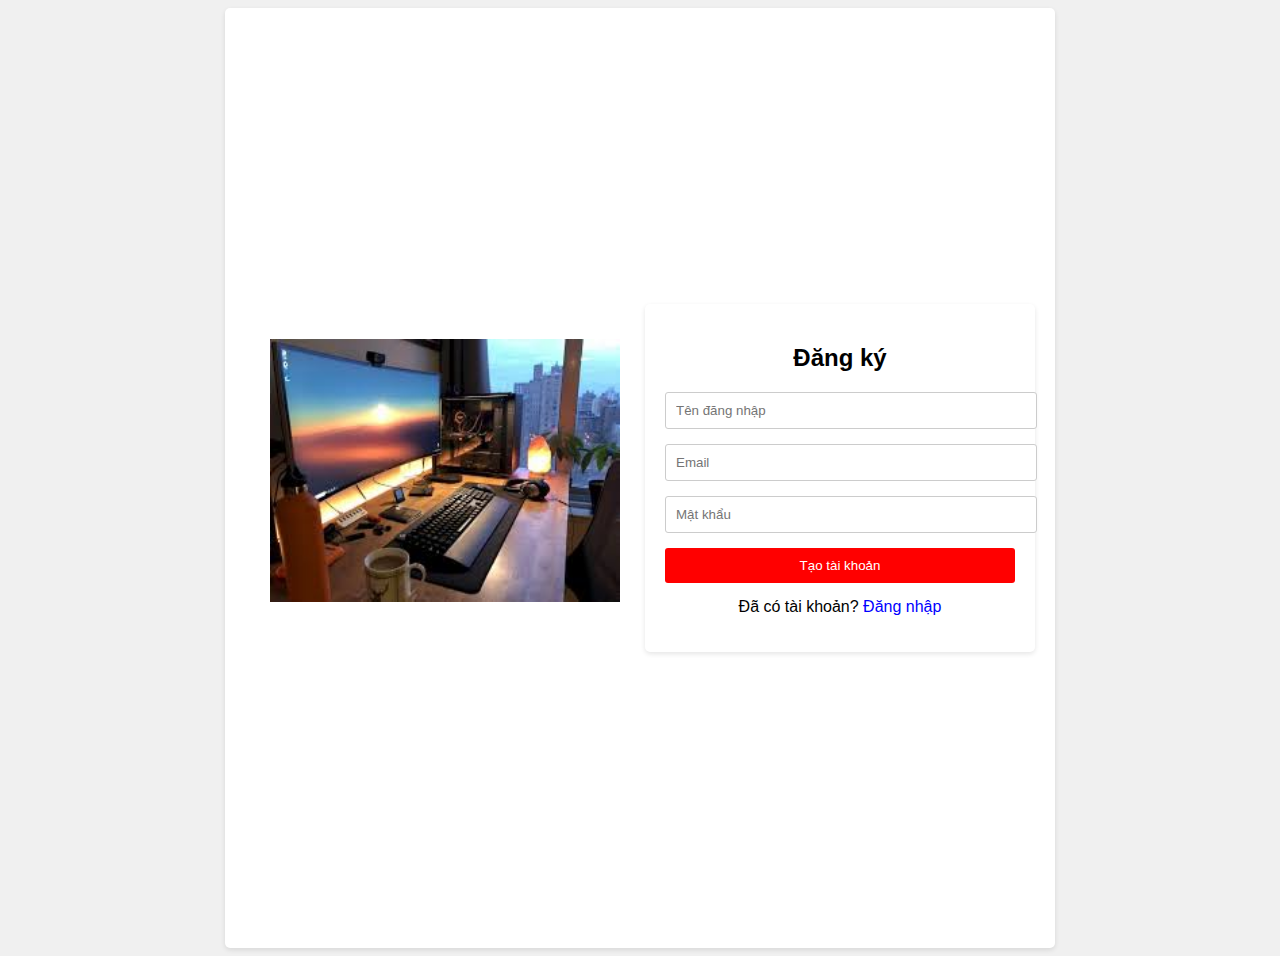
<file: html/index.html>
<!DOCTYPE html>
<html>
<head>
    <title>Đăng ký</title>
    <link rel="stylesheet" href="main.css">
</head>
<body>
    <div class="container">
        <div class="Right">
            <img src="[data-uri]" alt="hình ảnh">
        </div>
        

        <div class="Left">
            <h2>Đăng ký</h2>
        <form>
            <input type="text" placeholder="Tên đăng nhập" required>
            <input type="email" placeholder="Email" required>
            <input type="password" placeholder="Mật khẩu" required>
            <button type="submit">Tạo tài khoản</button>
        </form>
        <p>Đã có tài khoản? <a href="login.html">Đăng nhập</a></p>
        </div>
        
    </div>

</body>
</html>
</file>
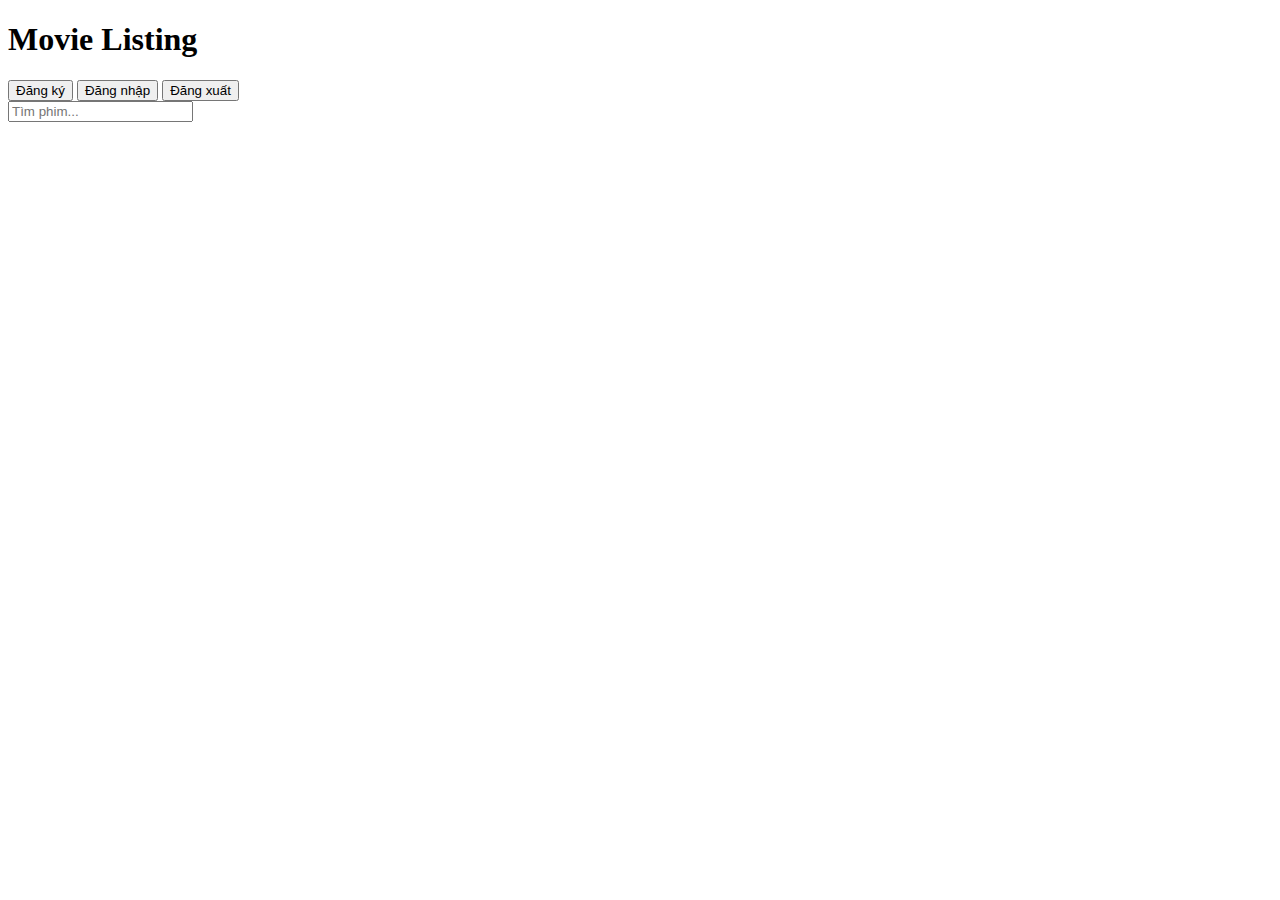
<file: html/inex.html>
<!DOCTYPE html>
<html lang="vi">
<head>
    <meta charset="UTF-8">
    <meta name="viewport" content="width=device-width, initial-scale=1.0">
    <title>Movie Listing</title>
</head>
<body>
    <header>
        <h1>Movie Listing</h1>
        <nav>
            <button onclick="window.location.href='register.html'">Đăng ký</button>
            <button onclick="window.location.href='login.html'">Đăng nhập</button>
            <button onclick="logout()">Đăng xuất</button>
        </nav>
    </header>
    
    <main>
        <input type="text" id="search" placeholder="Tìm phim..." oninput="searchMovies()">
        <div id="movies" class="container"></div>
    </main>

    
</body>
</html>

<script src="java.js"></script>
</file>
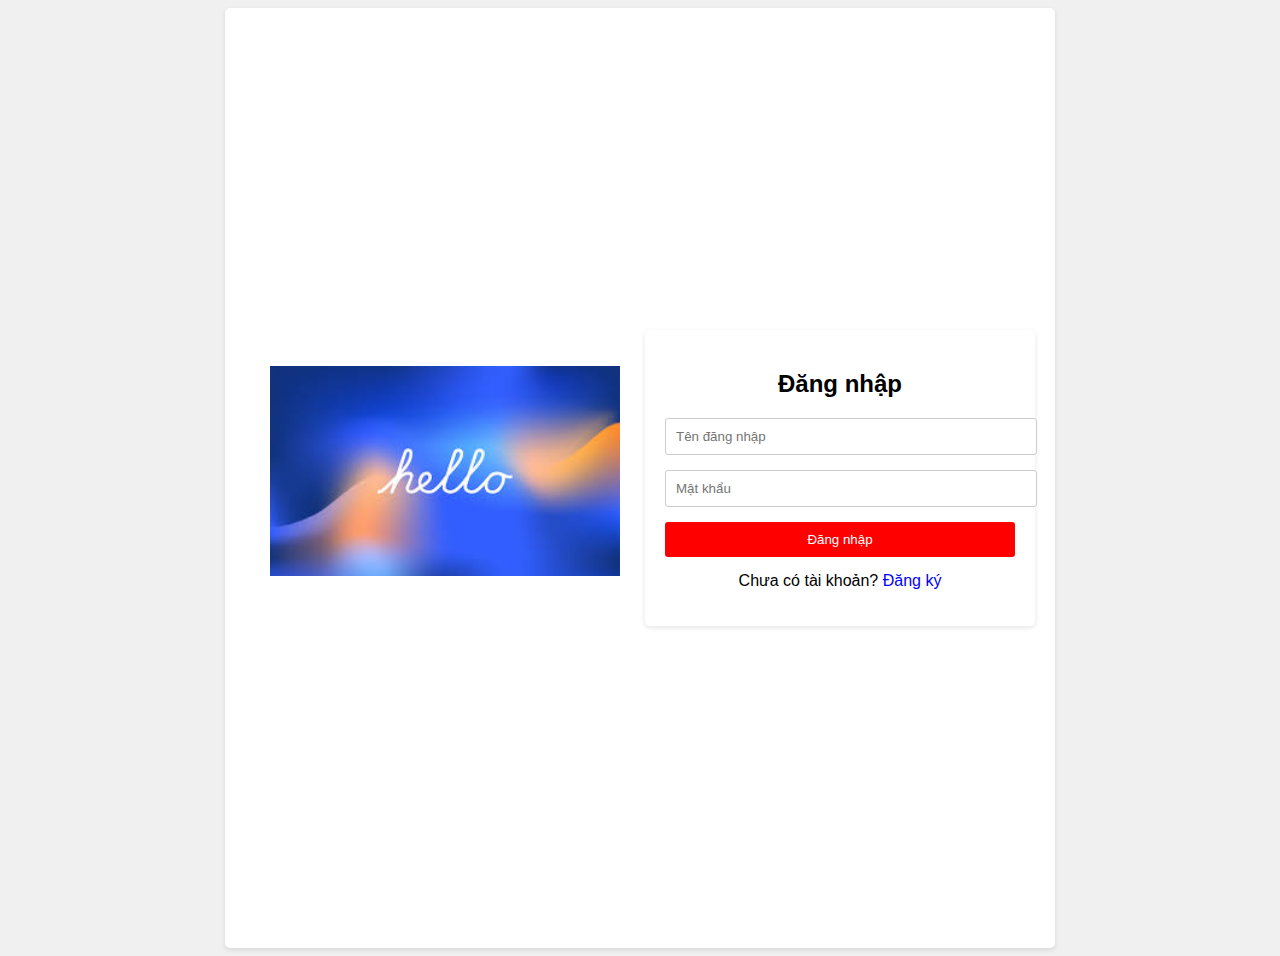
<file: html/login.html>
<!DOCTYPE html>
<html lang="en">
<head>
    <meta charset="UTF-8">
    <meta name="viewport" content="width=device-width, initial-scale=1.0">
    <title>Đăng nhập</title>
    <link rel="stylesheet" href="main.css">
</head>
<body>
    <div class="container">
        <div class="Right">
            <img src="[data-uri]" alt="">
        </div>


        <div class="Left">
            <h2>Đăng nhập</h2>
        <form>
            <input type="text" placeholder="Tên đăng nhập" required>
            <input type="password" placeholder="Mật khẩu" required>
            <button type="submit">Đăng nhập</button>
            <p>Chưa có tài khoản? <a href="index.html">Đăng ký</a></p>
        </form>
        </div>
        
    </div>
</body>
</html>
</file>
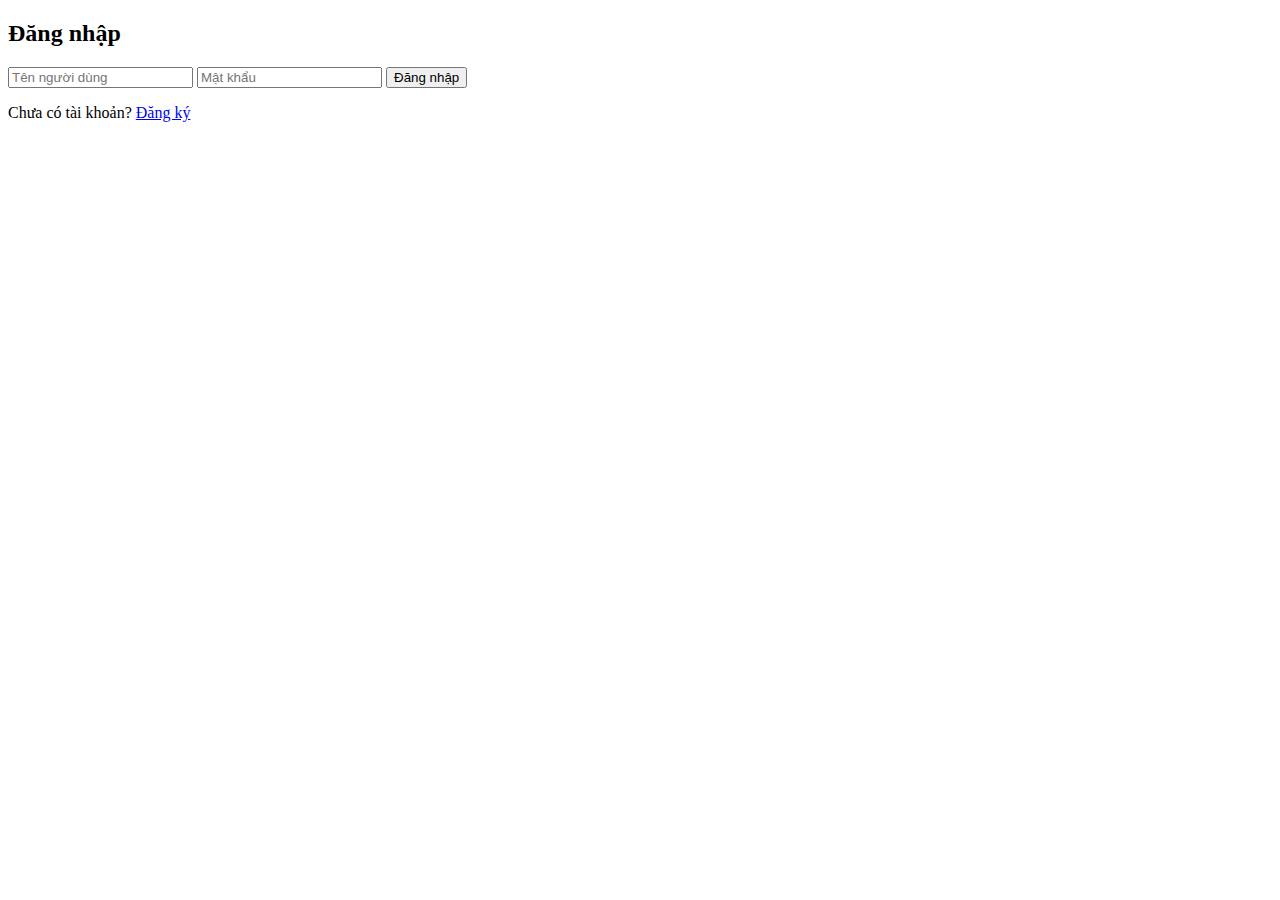
<file: html/login2.html>
<!DOCTYPE html>
<html lang="vi">
<head>
    <meta charset="UTF-8">
    <meta name="viewport" content="width=device-width, initial-scale=1.0">
    <title>Đăng nhập</title>
</head>
<body>
    <div class="form-container">
        <h2>Đăng nhập</h2>
        <input type="text" id="login-username" placeholder="Tên người dùng">
        <input type="password" id="login-password" placeholder="Mật khẩu">
        <button onclick="login()">Đăng nhập</button>
        <p>Chưa có tài khoản? <a href="register.html">Đăng ký</a></p>
    </div>
    <script src="java.js"></script>
</body>
</html>
</file>
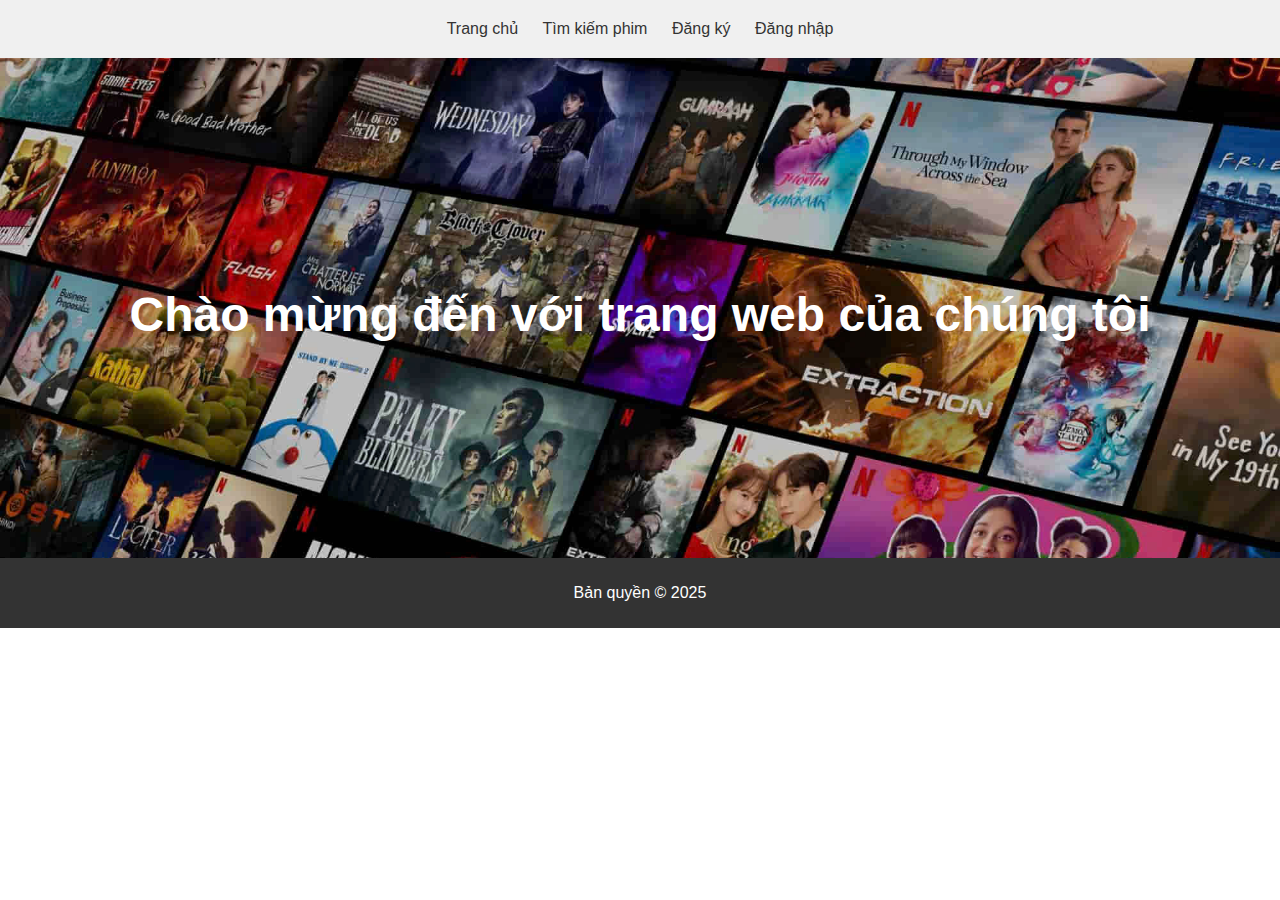
<file: html/main.html>
<!DOCTYPE html>
<html>
<head>
    <title>Trang chủ</title>
    <link rel="stylesheet" href="style.css">
</head>
<body>
    <header>
        <nav>
            <ul>
                <li><a href="main.html">Trang chủ</a></li>
                <li><a href="#">Tìm kiếm phim</a></li>
                <li><a href="index.html">Đăng ký</a></li>
                <li><a href="login.html">Đăng nhập</a></li>
            </ul>
        </nav>
    </header>

    <main>
        <section class="background">
            <div class="content">
                <h1>Chào mừng đến với trang web của chúng tôi</h1>
            </div>
        </section>

        
    </main>

    <footer>
        <p>Bản quyền © 2025</p>
    </footer>
</body>
</html>
</file>
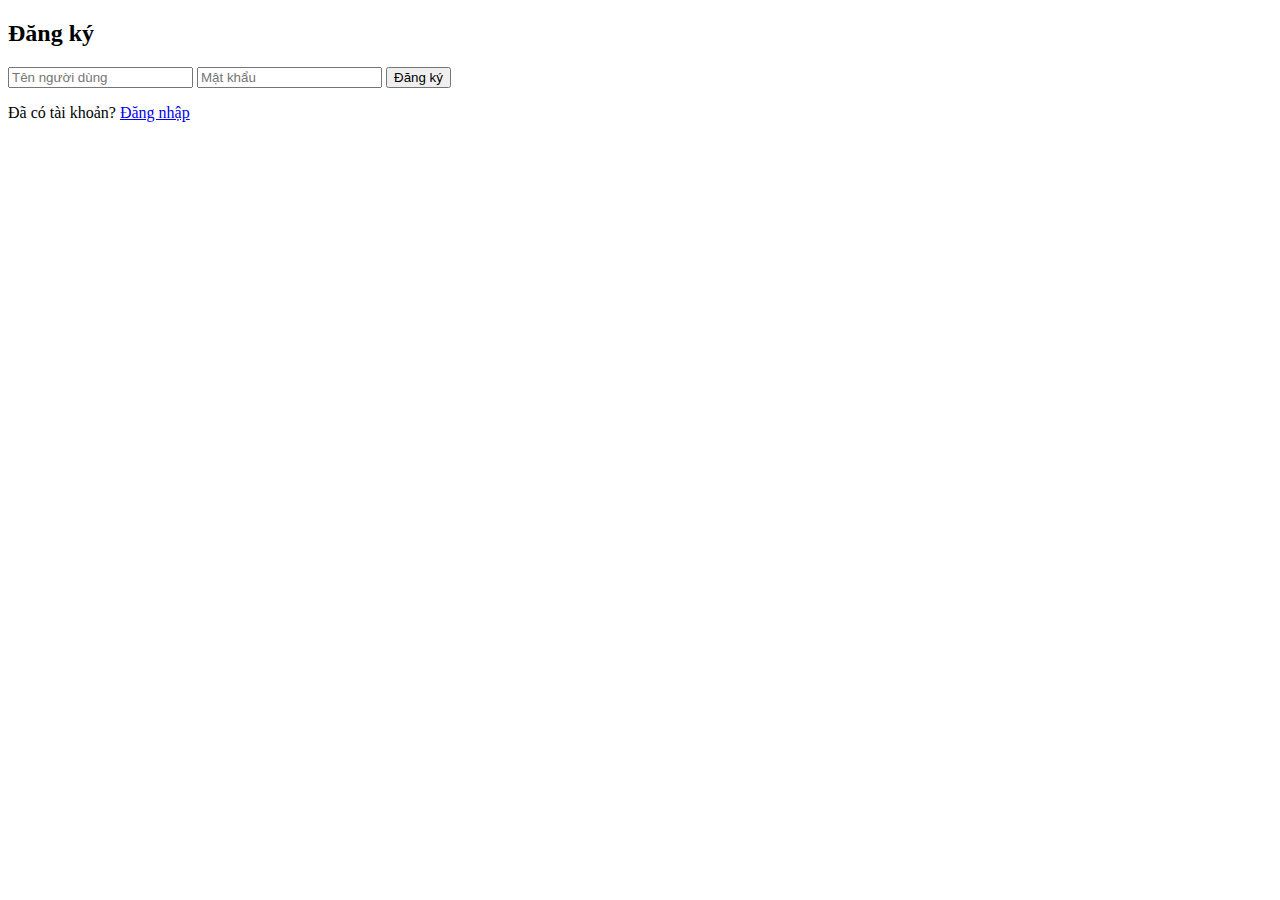
<file: html/register.html>
<!DOCTYPE html>
<html lang="vi">
<head>
    <meta charset="UTF-8">
    <meta name="viewport" content="width=device-width, initial-scale=1.0">
    <title>Đăng ký</title>
</head>
<body>
    <div class="form-container">
        <h2>Đăng ký</h2>
        <input type="text" id="register-username" placeholder="Tên người dùng">
        <input type="password" id="register-password" placeholder="Mật khẩu">
        <button onclick="register()">Đăng ký</button>
        <p>Đã có tài khoản? <a href="login2.html">Đăng nhập</a></p>
    </div>
    <script src="java.js"></script>
</body>
</html>
</file>
<file: html/main.css>
body {
    font-family: sans-serif;
    background-color: #f0f0f0;
    display: flex;
    justify-content: center;
    align-items: center;
    min-height: 100vh;
}

.container {
    background-color: white;
    padding: 20px;
    border-radius: 5px;
    box-shadow: 0 2px 5px rgba(0, 0, 0, 0.1);
    display: flex;
    justify-content: center; /* Để căn giữa nội dung theo chiều ngang */
    align-items: center; /* Để căn giữa nội dung theo chiều dọc */
    min-height: 100vh;
}

h2 {
    text-align: center;
    margin-bottom: 20px;
}

input[type="text"],
input[type="email"],
input[type="password"] {
    width: 100%;
    padding: 10px;
    margin-bottom: 15px;
    border: 1px solid #ccc;
    border-radius: 3px;
}

button[type="submit"] {
    width: 100%;
    padding: 10px;
    background-color: red;
    color: white;
    border: none;
    border-radius: 3px;
    cursor: pointer;
}

p {
    text-align: center;
    margin-top: 15px;
}

a {
    color: blue;
    text-decoration: none;
}


.Left {
    width: 350px; /* Hoặc kích thước bạn muốn */
    padding: 20px;
    background-color: white;
    border-radius: 5px;
    box-shadow: 0 2px 5px rgba(0, 0, 0, 0.1);
}

.Right {
    width: 400px; /* Hoặc kích thước bạn muốn */
    text-align: center; /* Để căn giữa hình ảnh */
}

.Right img {
    max-width: 100%; /* Để hình ảnh không vượt quá kích thước của phần tử cha */
    height: auto;
    width: 350px;
    margin-bottom: 15px;
    display: block;
    margin-left: auto;
    margin-right: auto;

}
</file>
<file: html/style.css>
/* Định dạng chung */
body {
    font-family: sans-serif;
    margin: 0;
    padding: 0;
}

/* Header */
header {
    background-color: #f0f0f0;
    padding: 20px;
}

nav ul {
    list-style: none;
    margin: 0;
    padding: 0;
    text-align: center;
}

nav li {
    display: inline;
    margin: 0 10px;
}

nav a {
    text-decoration: none;
    color: #333;
}

.background {
    background-image: url("img/image.jpg");
    background-size: cover;
    background-position: center;
    height: 500px;
    display: flex;
    align-items: center;
    justify-content: center;
}

.content {
    text-align: center;
    color: white;
}

.background h1 {
    font-size: 3em;
    margin-bottom: 20px;
}


/* Footer */
footer {
    background-color: #333;
    color: white;
    padding: 10px;
    text-align: center;
}
</file>
